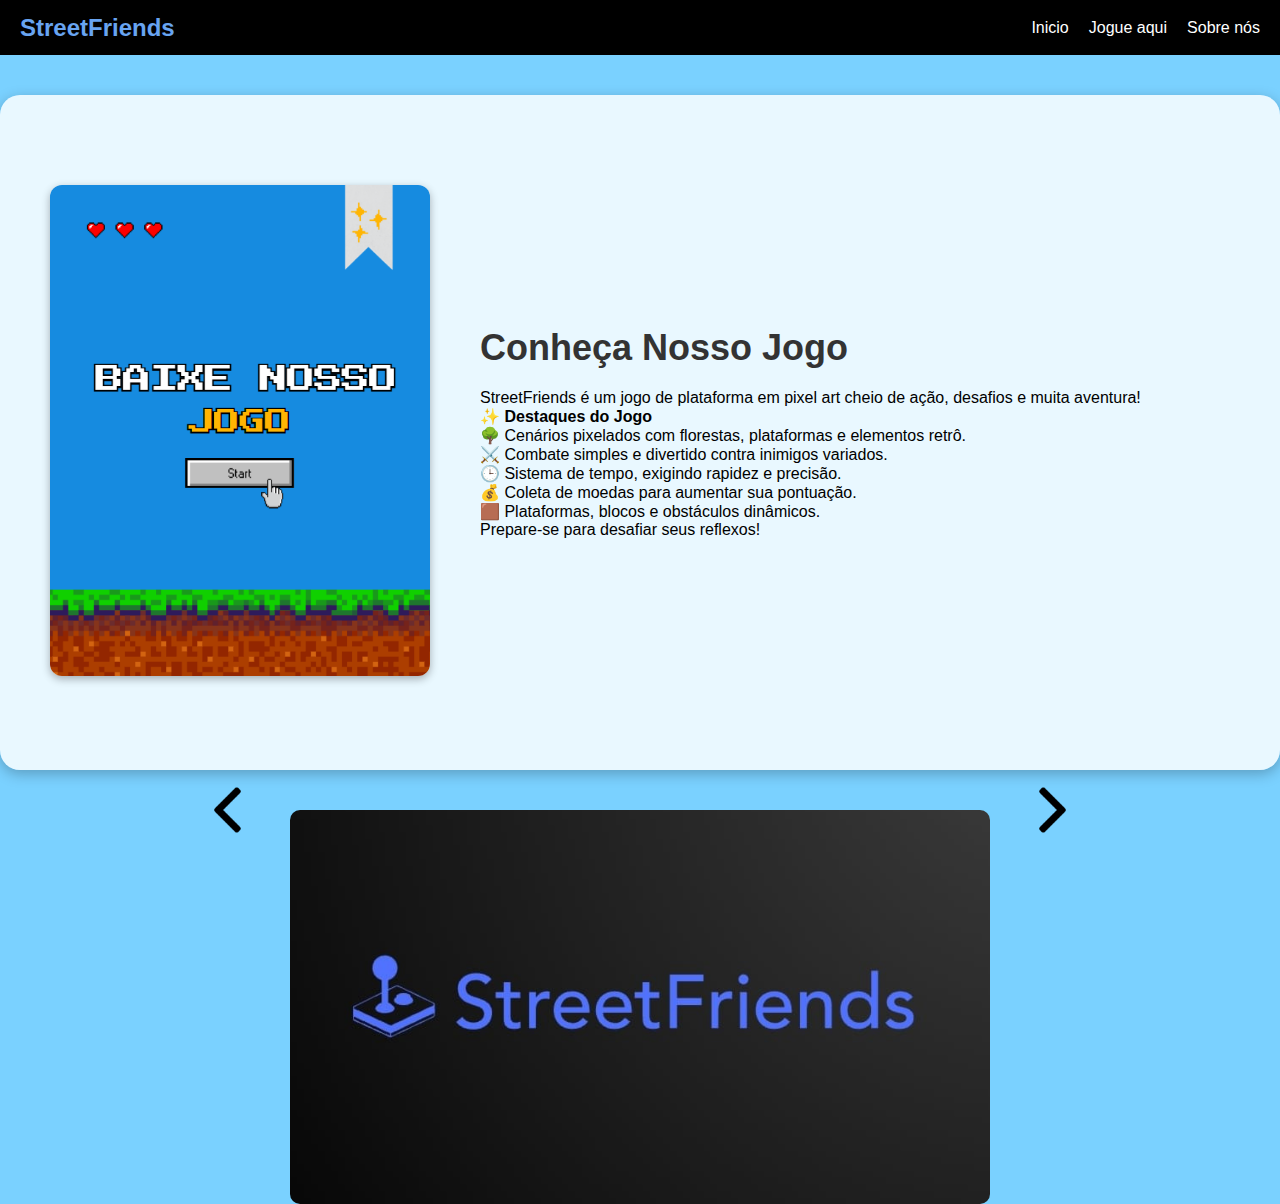
<file: index.html>
<!DOCTYPE html>
<html lang="pt-br">
<head>
    <meta charset="UTF-8">
    <meta name="viewport" content="width=device-width, initial-scale=1.0">
    <title>Street Friends</title>

    <link rel="stylesheet" href="style.css">
    <script src="script.js" defer></script>
</head>

<body>

    <!-- NAVBAR -->
    <nav class="navbar">
        <div class="logo">StreetFriends</div>

        <ul class="nav-links-desktop">
            <li><a href="index.html">Inicio</a></li>
            <li><a href="joqueaqui.html">Jogue aqui</a></li>
            <li><a href="sobrenos.html">Sobre nós</a></li>
        </ul>

        <button class="hamburger" id="hamburgerButton">☰</button>
    </nav>

    <!-- MENU MOBILE -->
    <div class="mobile-menu" id="mobileMenu">
        <button class="close" id="closeButton">✕</button>

        <ul class="nav-links-mobile">
            <li><a href="index.html">Inicio</a></li>
            <li><a href="joqueaqui.html">Baixe aqui</a></li>
            <li><a href="sobrenos.html">Sobre nos</a></li>
        </ul>
    </div>

    <!-- CARD GIGANTE -->
    <div class="card">
        <div class="container">
            <a href="joqueaqui.html">
                <img src="banner3.png" alt="Imagem">
            </a>

            <div class="texto">
                <h2>Conheça Nosso Jogo</h2>

                <p>
                    StreetFriends é um jogo de plataforma em pixel art cheio de ação,
                    desafios e muita aventura!
                </p>

                <p>✨ <strong>Destaques do Jogo</strong></p>

                <p>🌳 Cenários pixelados com florestas, plataformas e elementos retrô.</p>
                <p>⚔️ Combate simples e divertido contra inimigos variados.</p>
                <p>🕒 Sistema de tempo, exigindo rapidez e precisão.</p>
                <p>💰 Coleta de moedas para aumentar sua pontuação.</p>
                <p>🟫 Plataformas, blocos e obstáculos dinâmicos.</p>

                <p>Prepare-se para desafiar seus reflexos!</p>
            </div>
        </div>
    </div>

   <div class="container2-slider">
  <button id="prev-button">
    <img src="arrow.png" alt="prev">
  </button>

  <div class="container2-images">
    <img src="thumb.png" class="slider on">
    <img src="thumbKurumi.png" class="slider">
  </div>

  <button id="next-button">
    <img src="arrow.png" alt="next">
  </button>
</div>

</body>
</html>
</file>
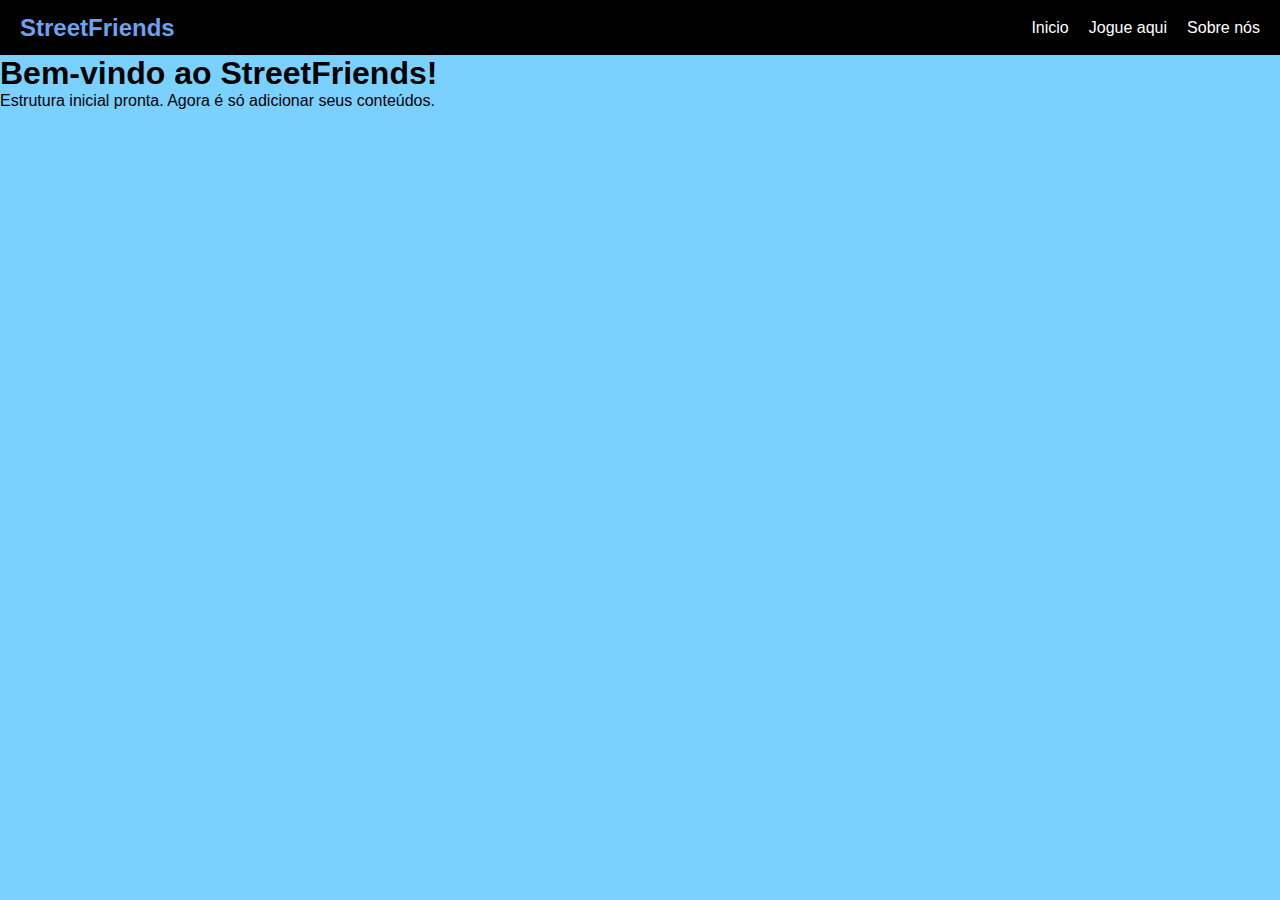
<file: sobrenos.html>
<!DOCTYPE html>
<html lang="pt-br">
<head>
  <meta charset="UTF-8" />
  <meta name="viewport" content="width=device-width, initial-scale=1.0" />
  <title>StreetFriends</title>

  <link rel="stylesheet" href="style.css" />
  <script src="script.js" defer></script>
</head>

<body>

  <!-- NAVBAR -->
  <nav class="navbar">
    <div class="logo">StreetFriends</div>

    <ul class="nav-links-desktop">
      <li><a href="index.html">Inicio</a></li>
      <li><a href="joqueaqui.html">Jogue aqui</a></li>
      <li><a href="sobrenos.html">Sobre nós</a></li>
    </ul>

    <button class="hamburger" id="hamburgerButton">☰</button>
  </nav>

  <!-- MENU MOBILE -->
  <div class="mobile-menu" id="mobileMenu">
    <button class="close" id="closeButton">✕</button>

    <ul class="nav-links-mobile">
      <li><a href="index.html">Inicio</a></li>
      <li><a href="joqueaqui.html">Jogue aqui</a></li>
      <li><a href="sobrenos.html">Sobre nos</a></li>
    </ul>
  </div>

  <!-- ÁREA PRINCIPAL -->
  <main class="conteudo">
    <h1>Bem-vindo ao StreetFriends!</h1>
    <p>Estrutura inicial pronta. Agora é só adicionar seus conteúdos.</p>
  </main>

</body>
</html>
</file>
<file: style.css>
/* Reset básico */
* {
  box-sizing: border-box;
  margin: 0;
  padding: 0;
}

body, html {
  font-family: Arial, sans-serif;
  height: 100%;
  background: #7AD1FF;
}

/* CARD GIGANTE */
.card {
  max-width: 1400px;
  margin: 40px auto;
  padding: 50px;
  background: #ffffffd5;
  border-radius: 20px;
  box-shadow: 0 4px 14px rgba(0,0,0,0.25);

  min-height: 75vh;      /* O card ocupa 75% da tela */
  display: flex;
  align-items: center;
}

/* Container da imagem + texto */
.container {
  display: flex;
  align-items: center;
  justify-content: center;
  gap: 50px;
}

/* Imagem maior */
.container img {
  width: 380px;
  border-radius: 12px;
  box-shadow: 0 3px 8px rgba(0,0,0,0.3);
}

/* Texto */
.text {
  max-width: 800px;
  font-size: 20px;
  line-height: 1.6;
}

.texto h2 {
  font-size: 36px;
  margin-bottom: 20px;
  color: #333;
}

/* NAVBAR */
.friends {
  color: yellow;

}
.navbar {
  background-color: black;
  color: #68A4F1;
  display: flex;
  justify-content: space-between;
  align-items: center;
  padding: 10px 20px;
  height: 55px;
}

.logo {
  font-size: 24px;
  font-weight: 600;
}

.nav-links-desktop {
  list-style: none;
  display: flex;
  gap: 20px;
}

.nav-links-desktop a {
  color: #fff;
  text-decoration: none;
  transition: 0.3s;
}

.nav-links-desktop a:hover {
  color: #24c31c;
}

/* Botão hamburger */
.hamburger,
.close {
  background: none;
  border: none;
  font-size: 26px;
  color: #fff;
  cursor: pointer;
  display: none;
}

/* Mobile menu */
.mobile-menu {
  position: fixed;
  top: 0;
  right: -100%;
  width: 60%;
  height: 100%;
  background: #222;
  padding: 20px;
  transition: 0.35s ease;
  display: flex;
  flex-direction: column;
  gap: 20px;
}

.mobile-menu.open {
  right: 0;
}

.nav-links-mobile {
  list-style: none;
}

.nav-links-mobile a {
  color: #fff;
  text-decoration: none;
  font-size: 20px;
}

/* Mostrar hamburger só no mobile */
@media (max-width: 900px) {

  .container {
    flex-direction: column;
    text-align: center;
  }

  .container img {
    width: 250px;
  }

  .nav-links-desktop {
    display: none;
  }

  .hamburger {
    display: block;
  }
}




.card2 {
  max-width: 1400px;
  margin: 40px auto;
  padding: 50px;

  background-image: url("tela.png");
  background-size: cover;
  background-repeat: no-repeat;
  background-position: center;

  border-radius: 20px;
  box-shadow: 0 4px 14px rgba(0,0,0,0.25);

  min-height: 75vh;
  display: flex;
  justify-content: center; /* centraliza horizontalmente */
  align-items: center;     /* centraliza verticalmente */
}

.texto1 {
  text-align: center;       /* centraliza títulos e botão */
  display: flex;
  flex-direction: column;   /* empilha h2 e botão */
  align-items: center;      /* centraliza horizontalmente */
  gap: 20px;                /* espaço entre título e botão */
}

.download-btn {
  display: flex;            /* flex para centralizar conteúdo dentro do botão */
  justify-content: center;  /* centraliza horizontal */
  align-items: center;      /* centraliza vertical */
  background: linear-gradient(90deg, #ff9100, #ff2d00);
  color: #fff;
  padding: 15px 35px;
  font-size: 20px;
  font-weight: 700;
  border: none;
  border-radius: 12px;
  text-decoration: none;
  cursor: pointer;
  transition: 0.25s ease;
  box-shadow: 0 4px 15px rgba(255, 90, 0, 0.5);
  letter-spacing: 1px;
}

.download-btn:hover {
  transform: scale(1.08);
  box-shadow: 0 6px 20px rgba(255, 60, 0, 0.7);
  filter: brightness(1.1);
}

.download-btn:active {
  transform: scale(0.98);
}


.container2-slider {
  position: relative;
  display: flex;
  justify-content: center;
  align-items: center;
  margin: 40px auto;
  width: 750px;
  gap: 20px;
}

.container2-images {
  position: relative;
  width: 700px;
  height: auto;
}

.slider {
  position: absolute;
  top: 0;
  left: 0;
  width: 100%;
  opacity: 0;
  transition: opacity .3s;
  border-radius: 10px;
}

.slider.on {
  opacity: 1;
}

/* BOTÕES */
#prev-button, 
#next-button {
  position: absolute;
  top: 50%;
  transform: translateY(-50%);
  width: 45px;
  height: 45px;
  background: none;
  border: none;
  cursor: pointer;
}

#prev-button img,
#next-button img {
  width: 100%;
  height: 100%;
}

/* esquerda */
#prev-button {
  left: -60px;
  transform: translateY(-50%) rotate(180deg); /* seta vira para trás */
}

/* direita */
#next-button {
  right: -60px;
}

/* Responsivo */
@media (max-width: 800px) {
  .container2-slider {
    width: 100%;
  }

  .container2-images {
    width: 90%;
  }

  #prev-button, #next-button {
    width: 35px;
    height: 35px;
  }

  #prev-button { left: -40px; }
  #next-button { right: -40px; }
}
.slider-buttons {
    position: absolute;
    top: 50%;
    left: 0;
    width: 100%;
    display: flex;
    justify-content: space-between;
    transform: translateY(-50%); /* CENTRALIZA VERTICALMENTE */
    pointer-events: none; /* evita bloquear clique na imagem */
}

.slider-buttons button {
    pointer-events: all; /* permite clicar nas setas */
    background-color: rgba(0,0,0,0.4);
    border: none;
    padding: 12px 18px;
    cursor: pointer;
    color: #fff;
    font-size: 22px;
    border-radius: 50%;
    transition: 0.2s;
}

.slider-buttons button:hover {
    background-color: rgba(0,0,0,0.6);
}
</file>
